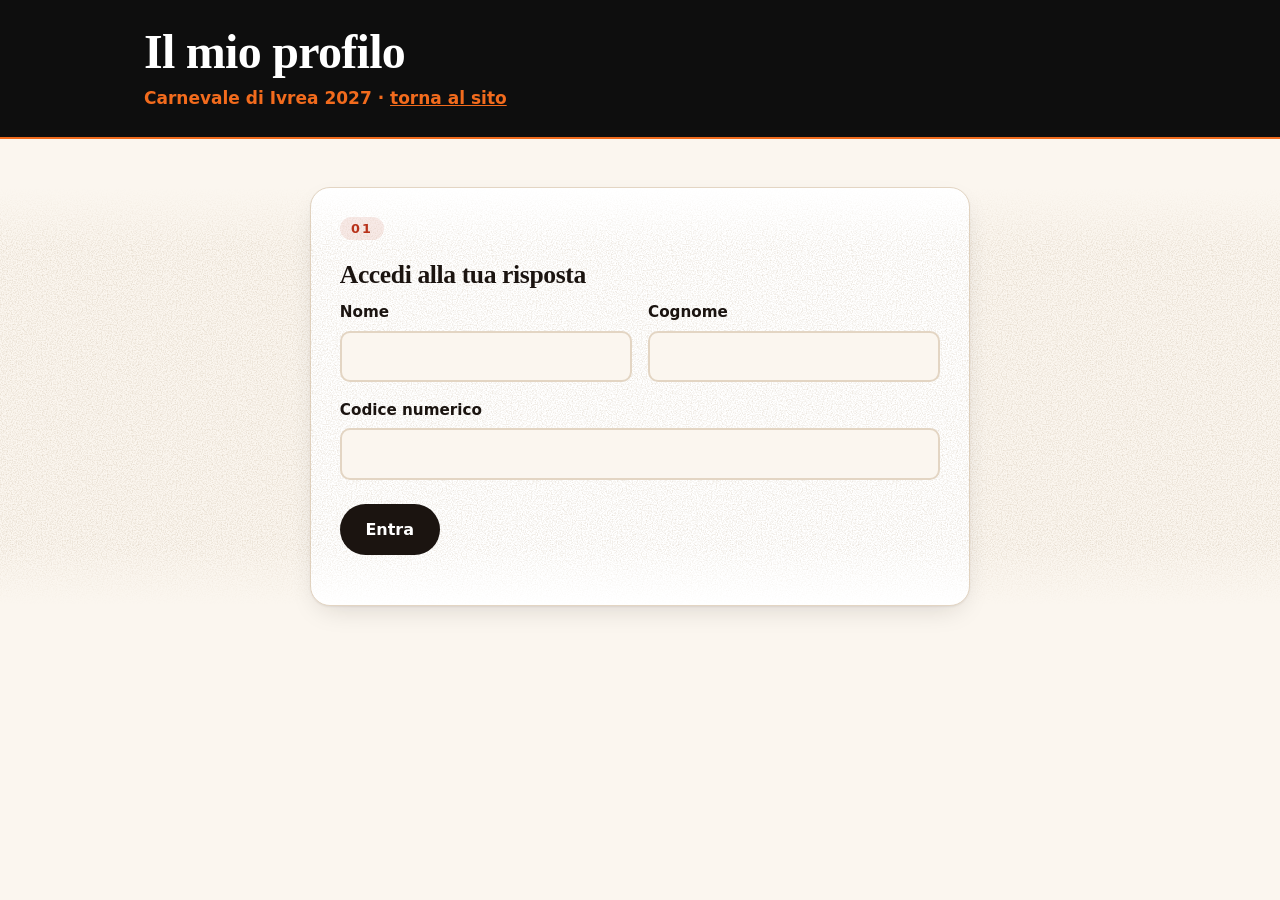
<file: profilo.html>
<!DOCTYPE html>
<html lang="it">
<head>
<meta charset="utf-8">
<meta name="viewport" content="width=device-width, initial-scale=1, viewport-fit=cover">
<meta name="robots" content="noindex,nofollow">
<title>Il mio profilo · Carnevale di Ivrea 2027</title>
<link rel="preconnect" href="https://fonts.googleapis.com">
<link rel="preconnect" href="https://fonts.gstatic.com" crossorigin>
<link href="https://fonts.googleapis.com/css2?family=Alfa+Slab+One&family=Source+Sans+3:wght@400;600;700&display=swap" rel="stylesheet">
<link rel="stylesheet" href="css/style.css">
<style>
.ghead{background:#0E0E0E;color:#fff;padding:calc(env(safe-area-inset-top,0px) + 1.6rem) 0 1.6rem;border-bottom:2px solid var(--orange)}
.ghead h1{font-size:clamp(1.8rem,7vw,3rem)}
.ghead p{margin:.4rem 0 0;color:var(--orange);font-weight:600}
.ghead a{color:var(--orange)}
#login{margin:3rem auto}
#login input{width:100%;font:inherit;padding:.6rem .8rem;border-radius:10px;border:2px solid var(--line);background:var(--bg);color:var(--ink)}
.ghost{background:transparent;color:var(--ink)}
.ghost:hover{color:#111}
main{padding-bottom:2rem}
#ed{margin:2rem 0}
</style>
</head>
<body>
<header class="ghead"><div class="wrap"><h1>Il mio profilo</h1><p>Carnevale di Ivrea 2027 · <a href="index.html">torna al sito</a></p></div></header>

<main class="wrap">
  <section id="login" class="rsvp">
    <h2 style="font-size:1.6rem">Accedi alla tua risposta</h2>
    <div class="row">
      <div><label class="f" for="n">Nome</label><input type="text" id="n" autocomplete="given-name"></div>
      <div><label class="f" for="c">Cognome</label><input type="text" id="c" autocomplete="family-name"></div>
    </div>
    <label class="f" for="k" style="margin-top:1rem">Codice numerico</label>
    <input type="text" id="k" inputmode="numeric" pattern="[0-9]*" maxlength="6" autocomplete="off">
    <p style="margin:1.2rem 0 0"><button class="btn" id="go" type="button">Entra</button></p>
    <p class="msg" id="lmsg" role="status" aria-live="polite"></p>
  </section>

  <form class="rsvp" id="ed" hidden novalidate>
    <h2 style="font-size:1.6rem" id="who"></h2>
    <fieldset><legend>Partecipi?</legend><div class="opts">
      <label><input type="radio" name="partecipa" value="si"> Sì, ci sono</label>
      <label><input type="radio" name="partecipa" value="no"> No, stavolta no</label>
    </div></fieldset>
    <div id="dettagli" hidden>
      <fieldset><legend>Quanto ti fermi?</legend><div class="opts">
        <label><input type="radio" name="durata" value="un_giorno"> Un giorno solo</label>
        <label><input type="radio" name="durata" value="due_tre"> Da 2 a 3 giorni</label>
        <label><input type="radio" name="durata" value="tutti"> Tutti i giorni</label>
      </div></fieldset>
      <fieldset id="gg" hidden><legend id="ggl">Quali giorni?</legend><div class="opts" id="gl"></div></fieldset>
      <fieldset id="dm" hidden><legend>Dormi da noi?</legend><div class="opts">
        <label><input type="radio" name="dorme" value="si"> Sì, mi serve un posto letto</label>
        <label><input type="radio" name="dorme" value="no"> No, ho già da dormire</label>
      </div><p class="note" id="letti" style="margin:.5rem 0 0"></p></fieldset>
      <fieldset><legend>Tiri le arance?</legend><div class="opts">
        <label><input type="radio" name="tira" value="si"> Sì, tiro</label>
        <label><input type="radio" name="tira" value="no"> No, mi godo la festa</label>
      </div></fieldset>
    </div>
    <p style="margin:1.4rem 0 0"><button class="btn" type="submit" id="salva">Salva le modifiche</button><button class="btn ghost" type="button" id="out">Esci</button></p>
    <p class="msg" id="msg" role="status" aria-live="polite"></p>
  </form>
</main>

<script src="js/config.js"></script>
<script src="js/data.js"></script>
<script src="js/api.js"></script>
<script>
(function () {
  var D = window.DATA, API = window.API, L = D.partecipa.letti;
  var $ = function (i) { return document.getElementById(i); };
  var ed = $("ed"), cred = null, altri = 0;
  var ERR = {
    CREDENZIALI: "Nome, cognome o codice non corretti. Dopo 5 errori l'accesso si blocca per 15 minuti.",
    POSTI_ESAURITI: "Nel frattempo i posti letto sono finiti.",
    PIN_NON_VALIDO: "Codice non valido."
  };

  $("gl").innerHTML = D.partecipa.giorni.map(function (g) {
    return '<label><input type="checkbox" name="giorni" value="' + g[0] + '"> ' + g[1] + '</label>';
  }).join("");

  function say(id, t, ok) { var m = $(id); m.textContent = t; m.className = "msg " + (ok ? "ok" : "err"); }
  function all(n) { return Array.prototype.slice.call(ed.querySelectorAll('input[name="' + n + '"]')); }
  function val(n) { var r = ed.querySelector('input[name="' + n + '"]:checked'); return r ? r.value : null; }
  function giorni() { return all("giorni").filter(function (c) { return c.checked; }).map(function (c) { return c.value; }); }
  function setR(n, v) { all(n).forEach(function (i) { i.checked = (i.value === v); }); }

  function sync() {
    var vai = val("partecipa") === "si", d = val("durata");
    var multi = vai && (d === "due_tre" || d === "tutti");
    $("dettagli").hidden = !vai;
    $("gg").hidden = !(vai && (d === "un_giorno" || d === "due_tre"));
    $("ggl").textContent = d === "due_tre" ? "Quali 2 o 3 giorni?" : "Quale giorno?";
    var max = d === "un_giorno" ? 1 : 3, sel = giorni();
    while (sel.length > max) { ed.querySelector('input[name="giorni"][value="' + sel.pop() + '"]').checked = false; }
    $("dm").hidden = !multi;
    var liberi = L - altri, si = ed.querySelector('input[name="dorme"][value="si"]');
    si.disabled = liberi <= 0;
    if (liberi <= 0 && si.checked) si.checked = false;
    $("letti").textContent = liberi <= 0 ? "Posti letto esauriti." : "Posti letto rimasti: " + liberi + " su " + L + ".";
  }
  ed.addEventListener("change", sync);

  function login() {
    var c = { p_nome: $("n").value.trim(), p_cognome: $("c").value.trim(), p_pin: $("k").value.trim() };
    if (!c.p_nome || !c.p_cognome || !c.p_pin) return say("lmsg", "Compila nome, cognome e codice.", false);
    say("lmsg", "Accesso in corso…", true);
    Promise.all([API.rpc("profilo_leggi", c), API.posti()]).then(function (r) {
      var p = r[0]; cred = c; altri = r[1] - (p.dorme ? 1 : 0);
      setR("partecipa", p.partecipa ? "si" : "no");
      setR("durata", p.durata);
      var gs = p.giorni || [];
      all("giorni").forEach(function (i) { i.checked = gs.indexOf(i.value) > -1; });
      setR("tira", p.tira == null ? null : (p.tira ? "si" : "no"));
      setR("dorme", p.dorme ? "si" : "no");
      $("who").textContent = p.nome + " " + p.cognome;
      $("login").hidden = true; ed.hidden = false; $("msg").textContent = "";
      sync();
    }).catch(function (e) { say("lmsg", ERR[e.message] || "Errore: " + e.message, false); });
  }
  $("go").onclick = login;
  $("k").onkeydown = function (e) { if (e.key === "Enter") login(); };

  $("out").onclick = function () {
    cred = null; ed.hidden = true; $("login").hidden = false; $("k").value = ""; $("lmsg").textContent = "";
  };

  ed.addEventListener("submit", function (e) {
    e.preventDefault();
    var vai = val("partecipa");
    if (!vai) return say("msg", "Scegli se partecipi o no.", false);
    var a = {
      p_nome: cred.p_nome, p_cognome: cred.p_cognome, p_pin: cred.p_pin,
      p_partecipa: vai === "si", p_durata: null, p_giorni: null, p_tira: null, p_dorme: false
    };
    if (a.p_partecipa) {
      var d = val("durata"), g = giorni();
      if (!d) return say("msg", "Scegli quanto ti fermi.", false);
      if (d === "un_giorno" && g.length !== 1) return say("msg", "Scegli il giorno in cui vieni.", false);
      if (d === "due_tre" && (g.length < 2 || g.length > 3)) return say("msg", "Scegli 2 o 3 giorni.", false);
      var multi = d === "due_tre" || d === "tutti";
      if (multi && !val("dorme")) return say("msg", "Dicci se dormi da noi.", false);
      if (!val("tira")) return say("msg", "Dicci se tiri le arance.", false);
      a.p_durata = d;
      a.p_giorni = d === "tutti" ? D.partecipa.giorni.map(function (x) { return x[0]; }) : g;
      a.p_tira = val("tira") === "si";
      a.p_dorme = multi && val("dorme") === "si";
    }
    var b = $("salva"); b.disabled = true; say("msg", "Salvataggio…", true);
    API.rpc("profilo_aggiorna", a).then(function () {
      say("msg", "Modifiche salvate.", true);
      return API.posti().then(function (n) { altri = n - (a.p_dorme ? 1 : 0); sync(); });
    }).catch(function (err) {
      say("msg", ERR[err.message] || "Salvataggio non riuscito: " + err.message, false);
      if (err.message === "POSTI_ESAURITI") API.posti().then(function (n) { altri = n; sync(); });
    }).then(function () { b.disabled = false; });
  });
})();
</script>
</body>
</html>
</file>
<file: css/style.css>
/* Carnevale di Ivrea 2027 — restyle v5: soft-editorial (Fraunces + Inter) */
:root{--bg:#FBF6EF;--ink:#1B1410;--muted:#6B5D52;--red:#B8321A;--red-dk:#5E1A10;--orange:#F26B1D;--rust:#C2510F;--card:#fff;--line:#E3D5C3;--soft:#FFF1E2;--sand:#F6E4CC;--cream:#FBF6EF;--coal:#1A1512;--paper:#F5ECE0;
--display:"Fraunces",Georgia,serif;--body:"DM Sans",system-ui,-apple-system,"Segoe UI",sans-serif;
--navh:4rem;--r:20px;--sh:0 1px 2px rgba(27,20,16,.06),0 10px 28px -10px rgba(27,20,16,.18);--sh-sm:0 1px 3px rgba(27,20,16,.18);--sh-hover:0 2px 4px rgba(27,20,16,.08),0 20px 40px -14px rgba(194,81,15,.4);--ease:cubic-bezier(.2,.7,.2,1);color-scheme:light}
html{scroll-padding-top:calc(var(--navh) + env(safe-area-inset-top,0px) + .75rem);scroll-behavior:smooth}
*{box-sizing:border-box}
body{margin:0;background:var(--page,var(--bg));color:var(--fg,var(--ink));font:400 1.0625rem/1.65 var(--body);padding-bottom:env(safe-area-inset-bottom,0px);overflow-x:clip;position:relative;counter-reset:ch;-webkit-font-smoothing:antialiased}
a{color:inherit}
:focus-visible{outline:3px solid var(--orange);outline-offset:3px;border-radius:6px}
.wrap{max-width:1040px;margin:0 auto;padding:0 1.5rem}
h1,h2,h3{font-family:var(--display);font-weight:700;line-height:1.08;margin:0;letter-spacing:-.015em}
h2{font-size:clamp(2rem,5.5vw,3.3rem);margin-bottom:.7rem}
h3{font-size:1.2rem;margin-bottom:.45rem}
main,footer,#hero,.mq{position:relative;z-index:1}
section{padding:6rem 0 1.5rem}
section h2:before{counter-increment:ch;content:"0" counter(ch);display:block;width:fit-content;font:600 .8rem var(--body);letter-spacing:.16em;color:var(--red);background:rgba(184,50,26,.1);padding:.25rem .7rem;border-radius:999px;margin-bottom:1.3rem}
.lead{color:var(--muted);max-width:60ch;margin:0 0 2.2rem;font-size:1.1rem}
.note{color:var(--muted);font-size:.95rem}
.scroll{overflow-x:auto}
#top{--sb:#FBEFE0;--sf:#1B1410}#info{--sb:#FBF7EE;--sf:#1B1410}#programma{--sb:#F3EBDF;--sf:#1B1410}#partecipa{--sb:#FBE7D5;--sf:#1B1410}#spese{--sb:#F2E5CC;--sf:#1B1410}#luoghi{--sb:#EDEADB;--sf:#1B1410}#squadre{--sb:#F5E5DA;--sf:#1B1410}#personaggi{--sb:#F0E1CF;--sf:#1B1410}#carri{--sb:#FBE6CC;--sf:#1B1410}#storia{--sb:#F2E2CB;--sf:#1B1410}

/* navbar */
.nav{position:fixed;top:0;left:0;right:0;z-index:50;background:rgba(251,246,239,.82);backdrop-filter:saturate(1.4) blur(14px);-webkit-backdrop-filter:saturate(1.4) blur(14px);color:var(--ink);border-bottom:1px solid var(--line);padding:env(safe-area-inset-top,0px) 1.5rem 0}
.nav .bar{max-width:1040px;margin:0 auto;height:var(--navh);display:flex;align-items:center;justify-content:space-between;gap:1rem}
.nav .brand{font:700 1.2rem var(--display);color:var(--rust);text-decoration:none;white-space:nowrap}
.nav ul{display:flex;gap:.3rem;list-style:none;margin:0;padding:0;font-weight:600;font-size:.9rem}
.nav ul a{text-decoration:none;padding:.5rem .8rem;border-radius:999px;transition:background .2s,color .2s}
.nav ul a:hover{background:var(--orange);color:#fff}
.pbar{position:absolute;left:0;bottom:-1px;height:3px;width:0;background:linear-gradient(90deg,var(--orange),var(--red))}
.burger{display:none;background:var(--ink);border:0;color:#fff;border-radius:14px;width:2.9rem;height:2.9rem;font-size:1.3rem;cursor:pointer}
@keyframes dn{from{opacity:0;transform:translateY(-10px)}to{opacity:1;transform:none}}
@media (max-width:1020px){
 .burger{display:block}
 .nav ul{display:none;position:absolute;top:100%;left:0;right:0;flex-direction:column;gap:0;background:var(--bg);border-bottom:1px solid var(--line);box-shadow:0 20px 30px -20px rgba(27,20,16,.3);max-height:calc(100vh - var(--navh) - env(safe-area-inset-top,0px));overflow-y:auto;font-size:1.1rem}
 .nav.open ul{display:flex;animation:dn .25s both}
 .nav ul a{display:block;padding:1.05rem 1.5rem;border-radius:0;border-top:1px solid var(--line)}
}

/* hero */
.hero{padding:calc(var(--navh) + env(safe-area-inset-top,0px) + 4rem) 0 4.5rem;position:relative;overflow:hidden}
.hero::after{content:"";position:absolute;right:-160px;bottom:-180px;width:480px;height:480px;border-radius:50%;background:radial-gradient(circle at 35% 30%,#FFB36B,var(--orange) 55%,#C2510F);opacity:.92;animation:fl 8s ease-in-out infinite;translate:0 var(--py,0px)}
.hero .wrap{position:relative;z-index:1}
.hero h1{font-size:clamp(3.4rem,14vw,9rem);font-weight:800;letter-spacing:-.035em;color:var(--red);margin:0}
.hero h1::first-line{color:var(--ink)}
.hero p{font-size:1.3rem;max-width:36ch;color:#463A31;margin:1.5rem 0 1.8rem}
.facts{display:flex;flex-wrap:wrap;gap:.6rem}
.facts span,.badge{display:inline-block;background:#fff;color:var(--ink);padding:.4rem 1rem;border-radius:999px;font-weight:600;font-size:.95rem;border:1px solid var(--line);box-shadow:var(--sh)}
.cta-row{display:flex;gap:.8rem;flex-wrap:wrap;align-items:center;margin:1.8rem 0 0}
@keyframes fl{50%{transform:translate(-24px,-18px) scale(1.05)}}
@keyframes up{from{opacity:0;transform:translateY(22px)}to{opacity:1;transform:none}}
.hero .wrap>*{animation:up .7s var(--ease) both}.hero .wrap>*:nth-child(2){animation-delay:.12s}.hero .wrap>*:nth-child(3){animation-delay:.24s}.hero .wrap>*:nth-child(4){animation-delay:.36s}
.mq{background:var(--ink);color:#FFD9A8;overflow:hidden;white-space:nowrap;font:600 1.1rem var(--display);letter-spacing:.06em;padding:.9rem 0}
.mq div{display:inline-flex;animation:mq 55s linear infinite;will-change:transform}
@keyframes mq{to{transform:translateX(-50%)}}

/* sfondo */
.fx{position:fixed;inset:0;z-index:0;pointer-events:none;overflow:hidden}
.orb{position:absolute;border-radius:50%;background:radial-gradient(circle at 35% 30%,#FFB36B,var(--orange) 60%,#C2510F);opacity:.1;will-change:translate}
.orb-1{width:300px;height:300px;left:72%;top:8%;translate:calc(var(--mx,0)*-34px) calc(var(--sy,0)*-.12px + var(--my,0)*-20px)}
.orb-2{width:170px;height:170px;left:-60px;top:55%;translate:calc(var(--mx,0)*26px) calc(var(--sy,0)*-.22px)}
.orb-3{width:90px;height:90px;left:62%;top:78%;translate:calc(var(--mx,0)*-46px) calc(var(--sy,0)*-.34px + var(--my,0)*30px)}
.cap{position:absolute;width:210px;left:4%;top:26%;opacity:.07;translate:calc(var(--mx,0)*20px) calc(var(--sy,0)*-.18px);rotate:calc(var(--sy,0)*.012deg)}
@media (max-width:700px){.orb-1{width:190px;height:190px}.cap{width:130px;left:62%;top:40%}}

/* card */
.rules,.places,.feat,.two,.gear{display:grid;gap:1.25rem}
.rules{grid-template-columns:repeat(auto-fit,minmax(250px,1fr))}
.gear{grid-template-columns:repeat(auto-fit,minmax(210px,1fr));margin-top:1rem}
.places{grid-template-columns:repeat(auto-fit,minmax(270px,1fr))}
.two{gap:2rem;grid-template-columns:repeat(auto-fit,minmax(290px,1fr))}
.box,.rsvp{position:relative;background:var(--card);color:var(--ink);border:1px solid var(--line);border-radius:var(--r);padding:1.4rem;box-shadow:var(--sh);transition:transform .3s var(--ease),box-shadow .3s var(--ease),border-color .3s}
@media (hover:hover){.box:hover{transform:translateY(-5px);box-shadow:var(--sh-hover);border-color:var(--orange)}}
.box b{display:block;margin-bottom:.3rem;font-weight:700}
.box.red{background:var(--red);color:#fff;border-color:var(--red)}
.box.warn{background:var(--sand);border-color:#EBCFA9}
.gear .box{background:var(--soft)}.gear .box:nth-child(even){background:var(--sand)}
.places .box:nth-child(3n){background:var(--soft)}
.places .box h3{font-size:1.1rem}
.tag{display:inline-block;background:var(--soft);border:1px solid var(--line);border-radius:999px;padding:.12rem .75rem;font-size:.85rem;font-weight:500;margin:.3rem .35rem .15rem 0;color:var(--ink)}
.places .box[onclick]::after{content:"📍";position:absolute;top:1rem;right:1.1rem;opacity:.5}

@media (max-width:700px){
 section{padding-top:4rem}
 .places{display:flex;gap:.9rem;overflow-x:auto;scroll-snap-type:x mandatory;overscroll-behavior-x:contain;padding:6px 1.5rem 1.6rem;margin:0 -1.5rem;scroll-padding:0 1.5rem;scrollbar-width:none}
 .places::-webkit-scrollbar{display:none}
 .places>.box{flex:0 0 78vw;max-width:310px;scroll-snap-align:start}
 .hero .btn{width:100%;justify-content:center}
}

/* programma */
.tabs{position:sticky;top:calc(var(--navh) + env(safe-area-inset-top,0px));z-index:4;display:flex;gap:.5rem;overflow-x:auto;padding:.7rem 0;margin:.4rem 0 .8rem;background:var(--page,var(--bg));background:color-mix(in srgb,var(--page,var(--bg)) 86%,transparent);-webkit-backdrop-filter:blur(10px);backdrop-filter:blur(10px);scrollbar-width:none}
.tabs::-webkit-scrollbar{display:none}
.tabs button,.pill{flex:0 0 auto;min-height:2.9rem;padding:0 1.2rem;border-radius:999px;border:1px solid var(--line);background:#fff;color:var(--ink);font:600 .95rem var(--body);cursor:pointer;touch-action:manipulation;transition:background .2s,transform .2s}
.tabs button:hover,.pill:hover{background:var(--sand)}
.tabs button[aria-selected="true"]{background:var(--orange);border-color:var(--orange);color:#fff}
.day{display:none;margin:0;padding:1rem 1.5rem;list-style:none;background:#fff;color:var(--ink);border-radius:var(--r);box-shadow:var(--sh)}
.day.on{display:block;animation:up .4s var(--ease) both}
.day li{display:flex;gap:1.2rem;align-items:baseline;padding:.85rem 0;border-bottom:1px solid var(--line)}
.day li:last-child{border-bottom:0}
.day .t{font-weight:700;min-width:4.4rem;color:var(--red);font-variant-numeric:tabular-nums}
.day li.ttl{display:block;font:700 1.35rem var(--display);color:var(--rust)}
@media (max-width:700px){.day li{flex-direction:column;gap:.1rem}}

/* spese: biglietti */
.costs,.costs tbody{display:block;width:100%}
.costs tbody{display:grid;gap:.9rem;filter:drop-shadow(0 8px 12px rgba(27,20,16,.13))}
.costs tr{display:flex;align-items:center;gap:1rem;padding:1.15rem 1.4rem 1.15rem 1.7rem;border-radius:16px;transition:transform .3s var(--ease);background:linear-gradient(var(--orange),var(--orange)) left/6px 100% no-repeat,#fff;-webkit-mask:radial-gradient(circle 11px at 0 50%,#0000 97%,#000) left/52% 100% no-repeat,radial-gradient(circle 11px at 100% 50%,#0000 97%,#000) right/52% 100% no-repeat;mask:radial-gradient(circle 11px at 0 50%,#0000 97%,#000) left/52% 100% no-repeat,radial-gradient(circle 11px at 100% 50%,#0000 97%,#000) right/52% 100% no-repeat}
.costs td{padding:0;background:none;border:0;color:var(--ink)}
.costs td:first-child{display:flex;align-items:center;gap:.9rem;flex:1;font-weight:600;line-height:1.3}
.costs td:first-child::before{content:"🍊";flex:0 0 2.7rem;height:2.7rem;display:grid;place-items:center;font-size:1.25rem;background:var(--soft);border-radius:50%}
.costs tr:nth-child(1) td:first-child::before{content:"🏠"}.costs tr:nth-child(2) td:first-child::before{content:"🚗"}.costs tr:nth-child(3) td:first-child::before{content:"🎟️"}.costs tr:nth-child(4) td:first-child::before{content:"";background:var(--soft) url('data:image/svg+xml,<svg xmlns="http://www.w3.org/2000/svg" viewBox="0 0 120 120"><path d="M14 96c-4-40 8-82 52-84 20-1 32 10 36 26 4 14 14 20 16 30 1 6-4 10-12 10-10 0-14-6-20-6-14 0-10 24-30 24-22 0-40 4-42 0z" fill="%23D62A1A"/><path d="M12 96h96v14H12z" fill="%237A1F12"/></svg>') center/62% no-repeat}
.costs td:last-child{font:700 1.05rem var(--display);color:var(--rust);white-space:nowrap;text-align:right}
@media (hover:hover){.costs tr:hover{transform:translateX(5px)}}
@media (max-width:700px){.costs tr{flex-direction:column;align-items:flex-start;gap:.4rem}.costs td:last-child{padding-left:3.6rem;font-size:1.1rem;text-align:left}}

/* squadre */
.sqbar{display:flex;gap:.6rem;align-items:center;margin:0 0 .9rem}
.sqbar .pill{min-width:3rem}.sqbar .pill:hover{background:var(--orange);color:#fff;border-color:var(--orange)}
.sqbar .badge{margin-left:auto}
.slider{display:flex;gap:1.1rem;overflow-x:auto;scroll-snap-type:x mandatory;overscroll-behavior-x:contain;padding:6px 6px 1.6rem;margin:0 -6px;scrollbar-width:none}
.slider::-webkit-scrollbar{display:none}
.slider .box{flex:0 0 min(78vw,290px);scroll-snap-align:start;border-color:transparent}
.slider .box.hl{border-color:var(--orange);box-shadow:0 0 0 2px var(--orange),var(--sh)}
.monogram{position:relative;overflow:hidden;width:3.6rem;height:3.6rem;border-radius:16px;background:var(--orange);color:#fff;display:flex;align-items:center;justify-content:center;font:700 1.5rem var(--display);margin-bottom:.9rem}
.monogram img{position:absolute;inset:0;width:100%;height:100%;object-fit:contain;background:#fff}
.card-link{all:unset;display:block;width:100%;cursor:pointer;color:inherit;font:inherit}
.card-link::after{content:"";position:absolute;inset:0;border-radius:inherit}
.card-link:focus-visible{outline:3px solid var(--orange);outline-offset:6px}
.sqc .link{display:none;position:relative;z-index:2;margin-top:.6rem;font-weight:700;color:var(--rust);text-decoration:none;align-items:center;min-height:2.8rem}
.sqc.open{border-color:var(--red)}.sqc.open .link{display:inline-flex}

/* personaggi */
#personaggi .places{counter-reset:pg}
.pbox{padding:0;overflow:hidden;display:grid;grid-template-rows:auto 1fr;background:#fff}
.pbox::before{counter-increment:pg;content:"0" counter(pg);position:absolute;top:.9rem;left:.9rem;z-index:3;font:700 .8rem var(--body);letter-spacing:.12em;color:#fff;background:rgba(27,20,16,.55);-webkit-backdrop-filter:blur(6px);backdrop-filter:blur(6px);padding:.25rem .7rem;border-radius:999px}
.pf{grid-area:1/1;display:block;width:100%;aspect-ratio:4/5;object-fit:cover;transition:transform .7s var(--ease)}
.places .pbox h3{grid-area:1/1;align-self:end;z-index:2;margin:0;padding:3.5rem 1.3rem 1.1rem;font-size:1.5rem;color:#fff;background:linear-gradient(transparent,rgba(27,20,16,.9))}
.pbox p{grid-area:2/1;padding:1.1rem 1.3rem 1.4rem}
.places .pbox:not(:has(.pf)) h3{color:var(--ink);background:none;padding-top:3rem}
@media (hover:hover){.pbox:hover .pf{transform:scale(1.06)}}

/* bottoni e form */
.btn{display:inline-flex;align-items:center;justify-content:center;min-height:3.2rem;background:var(--ink);color:#fff;border:0;text-decoration:none;font:600 1rem var(--body);padding:0 1.6rem;border-radius:999px;margin:.3rem .4rem .3rem 0;cursor:pointer;transition:transform .2s var(--ease),background .2s,box-shadow .2s}
.btn:hover{background:var(--orange);color:#fff;transform:translateY(-2px)}
.btn.pri{background:var(--orange);color:#fff;box-shadow:0 10px 24px -8px rgba(242,107,29,.6)}
.btn.pri:hover{background:var(--red)}
.btn.ghost{background:transparent;color:var(--ink);box-shadow:inset 0 0 0 1.5px var(--ink)}
.btn.ghost:hover{background:var(--ink);color:#fff}
.btn:disabled{opacity:.5;cursor:not-allowed;transform:none}
.rsvp{max-width:660px;padding:1.8rem}
.rsvp .row{display:grid;gap:1rem;grid-template-columns:repeat(auto-fit,minmax(200px,1fr))}
.rsvp label.f{display:block;font-weight:600;margin-bottom:.35rem;font-size:.95rem}
.rsvp input[type=text]{width:100%;min-height:3.2rem;font:inherit;padding:0 1rem;border-radius:14px;border:1.5px solid var(--line);background:var(--bg);color:var(--ink);transition:border-color .2s,box-shadow .2s}
.rsvp input[type=text]:focus{border-color:var(--orange);box-shadow:0 0 0 4px rgba(242,107,29,.18);outline:0;background:#fff}
.rsvp fieldset{border:0;padding:0;margin:1.5rem 0 0}
.rsvp legend{font-weight:700;padding:0;margin-bottom:.6rem}
.opts{display:flex;flex-wrap:wrap;gap:.55rem}
.opts label{display:inline-flex;align-items:center;gap:.5rem;min-height:2.9rem;border:1.5px solid var(--line);border-radius:999px;padding:0 1.1rem;cursor:pointer;font-weight:500;background:#fff;transition:background .2s,border-color .2s}
.opts label:hover{border-color:var(--orange)}
.opts label:has(input:checked){background:var(--orange);border-color:var(--orange);color:#fff}
.opts input{accent-color:var(--red-dk)}
.rsvp [hidden]{display:none}
.msg{margin-top:1rem;font-weight:600}.msg.ok{color:#2E7D32}.msg.err{color:#C62828}

/* carri e storia */
blockquote{position:relative;margin:0 0 2.4rem;padding:2.6rem 1.6rem 1.8rem;background:linear-gradient(135deg,var(--red),#8F2615);color:#fff;border-radius:var(--r);box-shadow:0 24px 40px -22px rgba(143,38,21,.7);font:600 clamp(1.25rem,3.4vw,1.8rem)/1.3 var(--display)}
blockquote::before{content:"\201C";position:absolute;top:-.1em;left:.35em;font:800 6rem/1 var(--display);color:rgba(255,255,255,.25)}
.story>p,.story>h3,.story>ul{margin:0}
.story>p{background:var(--card);border:1px solid var(--line);border-radius:var(--r);box-shadow:var(--sh);padding:1.4rem 1.5rem;margin-bottom:1.1rem}
.story>blockquote+p{background:none;border:0;box-shadow:none;border-radius:0;padding:0;margin:0 0 .8rem;max-width:44ch;font:500 clamp(1.2rem,2.8vw,1.55rem)/1.5 var(--display);color:#463A31}
.story h3{margin:2.2rem 0 1rem;padding-top:.9rem;border-top:2px solid var(--orange);font-size:1.5rem;line-height:1.15;color:var(--rust)}
.story ul{list-style:none;display:grid;gap:.7rem;margin-bottom:1.1rem}
.story li{position:relative;background:var(--soft);border:1px solid var(--line);border-radius:16px;padding:1rem 1.15rem 1rem 4.5rem;font-size:.98rem;transition:transform .3s var(--ease),box-shadow .3s var(--ease),border-color .3s}
.story li::before{content:"\270A";position:absolute;left:1.15rem;top:1rem;display:grid;place-items:center;width:2.8rem;height:2.8rem;border-radius:50%;background:#fff;font-size:1.3rem}
.story li:nth-child(2)::before{content:"\1F6E1\FE0F"}.story li:nth-child(3)::before{content:"\1F34A"}
.story li b{display:block;color:var(--red);margin-bottom:.15rem}
#carri h3{color:var(--rust)}
footer{margin-top:5rem;padding:2.5rem 1.5rem;background:var(--ink);color:#EFE5D8;text-align:center;font-size:.95rem}

/* comparsa allo scroll */
.js main>section{opacity:0}.js main>section.in{opacity:1;animation:up .7s var(--ease) backwards}
.js main>section .box,.js main>section .rsvp,.js main>section .day{opacity:0}
.js main>section.in .box,.js main>section.in .rsvp,.js main>section.in .day{opacity:1;animation:up .6s var(--ease) backwards}
main>section.in .box:nth-child(2){animation-delay:.07s}main>section.in .box:nth-child(3){animation-delay:.14s}main>section.in .box:nth-child(4){animation-delay:.21s}main>section.in .box:nth-child(n+5){animation-delay:.28s}

@keyframes pulse{0%{box-shadow:0 10px 24px -8px rgba(242,107,29,.6),0 0 0 0 rgba(242,107,29,.5)}70%,100%{box-shadow:0 10px 24px -8px rgba(242,107,29,.6),0 0 0 18px rgba(242,107,29,0)}}
@keyframes breathe{50%{scale:1.12}}
@keyframes dot{50%{transform:scale(1.7);opacity:.35}}
.hero .btn.pri{animation:pulse 2.4s ease-out infinite}
.orb-1{animation:breathe 5s ease-in-out infinite}.orb-2{animation:breathe 6.5s ease-in-out infinite .8s}.orb-3{animation:breathe 4s ease-in-out infinite .3s}
#posti::before{content:"";display:inline-block;width:.6rem;height:.6rem;border-radius:50%;background:var(--red);margin-right:.5rem;animation:dot 1.4s ease-in-out infinite}

/* mobile-first, animazioni originali */
html{-webkit-tap-highlight-color:transparent}
@keyframes pop{50%{transform:scale(1.08)}}
.tabs button[aria-selected="true"]{animation:pop .3s var(--ease)}
main>section.seen,main>section.seen .box,main>section.seen .rsvp,main>section.seen .day{animation:none!important;opacity:1}
@media (max-width:700px){
 .wrap{padding:0 1.25rem}
 .hero{padding-top:calc(var(--navh) + env(safe-area-inset-top,0px) + 2.5rem);padding-bottom:3rem}
 .hero p{font-size:1.15rem}
 .hero::after{width:300px;height:300px;right:-120px;bottom:-120px}
 .rsvp{padding:1.3rem}.rsvp .btn{width:100%}
 .opts label{flex:1 1 auto;justify-content:center}
 .story>p{padding:1.2rem}
}

/* squadre: scorrimento continuo (senza snap) */
.slider{scroll-snap-type:none}.slider .box{scroll-snap-align:none}

/* valigia a cascata */
@keyframes casL{from{opacity:0;transform:translate3d(0,-34px,0) scale(.94)}to{opacity:1;transform:none}}
@keyframes casR{from{opacity:0;transform:translate3d(48px,-26px,0) scale(.95)}to{opacity:1;transform:none}}
.js main>section .gear:not(.in) .box{opacity:0;animation:none}
.js main>section.in .gear.in .box{opacity:1;animation:casL .8s var(--ease) backwards}
.js main>section.in .gear.in .box:nth-child(2){animation-delay:.22s}
.js main>section.in .gear.in .box:nth-child(3){animation-delay:.44s}
.gear .box{text-align:center}.gear .box img{margin-left:auto;margin-right:auto}
@media (max-width:700px){.gear{grid-template-columns:1fr;justify-items:center;gap:.9rem}.gear .box{width:100%;max-width:340px}}

/* luoghi: lista interattiva */
.mapz{position:relative;display:block;width:100%;padding:0;border:0;background:none;border-radius:var(--r);overflow:hidden;cursor:zoom-in;box-shadow:var(--sh);margin:0 0 1.4rem}
.mapz img{display:block;width:100%;height:auto}
.mapz span{position:absolute;right:.8rem;bottom:.8rem;background:rgba(27,20,16,.82);color:#fff;font:600 .85rem var(--body);padding:.5rem .9rem;border-radius:999px}
.lst{display:grid;gap:.75rem;grid-template-columns:1fr}
@media (min-width:760px){.lst{grid-template-columns:1fr 1fr}}
.pl{background:#fff;border:1px solid var(--line);border-radius:18px;box-shadow:var(--sh);overflow:hidden;transition:border-color .3s,box-shadow .3s}
.pl.open{border-color:var(--orange);box-shadow:var(--sh-hover)}
.pl-h{all:unset;box-sizing:border-box;display:flex;align-items:center;gap:.9rem;width:100%;padding:1rem 1.1rem;min-height:4.4rem;cursor:pointer;-webkit-tap-highlight-color:transparent}
.pl-h:focus-visible{outline:3px solid var(--orange);outline-offset:-3px}
.num{flex:0 0 2.6rem;height:2.6rem;border-radius:50%;background:var(--orange);color:#fff;display:grid;place-items:center;font:700 1.05rem var(--display)}
.pl-t{flex:1;min-width:0}
.pl-t b{display:block;font:700 1.1rem var(--display)}
.pl-t small{display:block;color:var(--muted);font-size:.9rem}
.pl-t .tags{display:block;margin-top:.15rem}
.chev{flex:0 0 auto;font-size:1.7rem;line-height:1;color:var(--rust);transition:transform .3s var(--ease)}
.pl.open .chev{transform:rotate(90deg)}
.pl-b{display:grid;grid-template-rows:0fr;transition:grid-template-rows .35s var(--ease)}
.pl.open .pl-b{grid-template-rows:1fr}
.pl-b>div{overflow:hidden;visibility:hidden;transition:visibility .35s}
.pl.open .pl-b>div{visibility:visible}
.go{display:flex;gap:.6rem;flex-wrap:wrap;padding:.2rem 1.1rem 1.1rem}
.go a{flex:1 1 140px;display:inline-flex;align-items:center;justify-content:center;gap:.5rem;min-height:3.1rem;border-radius:999px;background:var(--soft);border:1px solid var(--line);font-weight:600;font-size:.95rem;text-decoration:none;transition:background .2s,color .2s}
.go a:hover,.go a:active{background:var(--orange);color:#fff;border-color:var(--orange)}
.go img{width:20px;height:20px}
.js main>section.in .pl{animation:up .55s var(--ease) backwards;animation-delay:calc(var(--i,0)*.06s)}
.lb{position:fixed;inset:0;z-index:100;background:rgba(20,14,10,.94);display:flex;animation:fade .25s both}
@keyframes fade{from{opacity:0}}
.lb-s{flex:1;overflow:auto;-webkit-overflow-scrolling:touch;touch-action:pan-x pan-y pinch-zoom;padding:4.5rem 0 2rem}
.lb-s img{display:block;width:230%;max-width:none;height:auto}
@media (min-width:760px){.lb-s img{width:100%;max-width:1200px;margin:0 auto}}
.lb-x{position:fixed;top:calc(env(safe-area-inset-top,0px) + .8rem);right:.9rem;z-index:2;width:3rem;height:3rem;border-radius:50%;border:0;background:#fff;color:var(--ink);font-size:1.2rem;cursor:pointer}

/* carri da getto */
#carri .two{gap:1.2rem}
#carri .two>div{background:#fff;border-radius:var(--r);padding:1.6rem;box-shadow:var(--sh)}
#carri .two>div:first-child{background:linear-gradient(160deg,#fff,var(--soft))}
#carri h3{font-size:1.3rem;margin:1.5rem 0 .8rem}
#carri .two>div>:first-child{margin-top:0}
.cat{display:grid;grid-template-columns:1fr 1fr;gap:.8rem}
.cat>div{background:var(--ink);color:#F5ECE0;border-radius:18px;padding:1.1rem;font-size:.9rem;line-height:1.4}
.cat span{display:block;font:800 2.6rem/1 var(--display);color:var(--orange)}
.cat b{display:block;margin:.35rem 0 .4rem;color:#fff;font:700 1.05rem var(--display)}
.parts{list-style:none;margin:0;padding:0;display:grid;gap:.8rem}
.parts li{display:grid;grid-template-columns:2.8rem 1fr;gap:.9rem;align-items:start;padding:1rem;background:var(--soft);border-radius:16px;font-size:.97rem}
.parts li::before{content:attr(data-i);display:grid;place-items:center;width:2.8rem;height:2.8rem;border-radius:50%;background:#fff;font-size:1.3rem}
.parts b{color:var(--rust)}

/* squadre a tutta larghezza su mobile */
@media (max-width:700px){.slider{margin:0 -1.25rem;padding:6px 1.25rem 1.6rem}}

/* partecipa: scelta iscrizione / modifica */
.mode{display:grid;grid-template-columns:1fr 1fr;gap:.7rem;max-width:660px;margin:0 0 1rem}
.mode button{display:grid;gap:.1rem;justify-items:start;text-align:left;padding:.95rem 1rem;border-radius:18px;border:1.5px solid var(--line);background:#fff;color:var(--ink);font:inherit;cursor:pointer;box-shadow:var(--sh);touch-action:manipulation;transition:transform .3s var(--ease),background .3s,color .3s,border-color .3s,box-shadow .3s}
.mode i{font-style:normal;font-size:1.5rem;line-height:1.2}
.mode b{font:700 1rem var(--display);display:block}
.mode small{font-size:.8rem;color:var(--muted);line-height:1.25}
.mode button[aria-selected="true"]{background:linear-gradient(145deg,var(--orange),var(--red));color:#fff;border-color:transparent;transform:translateY(-2px);box-shadow:0 14px 28px -12px rgba(184,50,26,.6)}
.mode button[aria-selected="true"] small{color:rgba(255,255,255,.88)}
.fh{margin:0 0 1.1rem;font:700 1.35rem var(--display);color:var(--rust)}
@keyframes swap{from{opacity:0;transform:translateY(14px) scale(.98)}}
.rsvp.swap,.js main>section.in .rsvp.swap{animation:swap .45s var(--ease)}
.rsvp input[readonly]{background:var(--soft);color:var(--muted)}


/* ==========================================================================
   SFONDI PER SEZIONE (v6)
   Ogni sezione ha due livelli decorativi (::before = colore/forme, ::after = grana
   o pattern) a tutta larghezza, dietro al contenuto, con dissolvenza in alto e in
   basso: il passaggio tra una sezione e l'altra lo fa --page (vedi app.js).
   ========================================================================== */
:root{
 --grain:url("data:image/svg+xml,<svg xmlns='http://www.w3.org/2000/svg' width='180' height='180'><filter id='n' x='0' y='0' width='100%' height='100%'><feTurbulence type='fractalNoise' baseFrequency='.8' numOctaves='2' stitchTiles='stitch'/><feColorMatrix values='0 0 0 0 .36 0 0 0 0 .24 0 0 0 0 .12 0 0 0 .5 -.2'/></filter><rect width='180' height='180' filter='url(%23n)'/></svg>");
 --fade:linear-gradient(transparent,#000 14%,#000 86%,transparent)
}
main>section{position:relative;isolation:isolate}
main>section::before,main>section::after{content:"";position:absolute;z-index:-1;top:0;bottom:0;left:calc(50% - 50vw);width:100vw;pointer-events:none;-webkit-mask-image:var(--fade);mask-image:var(--fade)}
main>section::after{background-image:var(--grain);background-size:180px}

/* HERO: alba sul Dora, luce arancio in alto a destra, anelli che nascono dalla sfera */
#hero::before{content:"";position:absolute;inset:0;pointer-events:none;
 background-image:var(--grain),radial-gradient(ellipse 70% 80% at 88% 8%,rgba(255,179,107,.5),transparent 62%),radial-gradient(ellipse 55% 65% at 0% 100%,rgba(194,81,15,.18),transparent 70%),radial-gradient(ellipse 90% 60% at 28% 0%,rgba(255,251,242,.95),transparent 72%),linear-gradient(165deg,#FCF2E4 0%,#F8E4CC 55%,#F2D1AE 100%);
 background-size:180px,auto,auto,auto,auto}
.hero::before{content:"";position:absolute;inset:0;pointer-events:none;
 background:repeating-radial-gradient(circle at 92% 106%,transparent 0 56px,rgba(184,50,26,.1) 56px 57px);
 -webkit-mask-image:radial-gradient(ellipse 62% 85% at 92% 106%,#000 0,transparent 72%);mask-image:radial-gradient(ellipse 62% 85% at 92% 106%,#000 0,transparent 72%)}

/* INFO: carta avorio, luce morbida in alto a sinistra, angolo leggermente ombreggiato */
#info::before{background:
 linear-gradient(225deg,rgba(150,100,50,.11),transparent 52%) 100% 6rem/150px 150px no-repeat,
 radial-gradient(ellipse 60% 38% at 12% 12%,rgba(255,255,255,.8),transparent 70%),
 radial-gradient(ellipse 55% 40% at 95% 92%,rgba(194,81,15,.07),transparent 70%)}

/* PROGRAMMA: timeline editoriale (guide tratteggiate ai margini, righe da registro) */
#programma::before{background:
 repeating-linear-gradient(180deg,rgba(194,81,15,.34) 0 5px,transparent 5px 13px) calc(50% - 530px) 0/1.5px 100% no-repeat,
 repeating-linear-gradient(180deg,rgba(194,81,15,.34) 0 5px,transparent 5px 13px) calc(50% + 530px) 0/1.5px 100% no-repeat,
 repeating-linear-gradient(180deg,transparent 0 55px,rgba(27,20,16,.045) 55px 56px),
 linear-gradient(180deg,rgba(255,255,255,.4),transparent 28%)}

/* PARTECIPA: bagliore terracotta attorno al form */
#partecipa::before{background:
 radial-gradient(ellipse 640px 480px at 32% 58%,rgba(226,120,66,.3),transparent 70%),
 radial-gradient(ellipse 420px 360px at 92% 18%,rgba(242,107,29,.14),transparent 70%),
 radial-gradient(ellipse 50% 40% at 0% 100%,rgba(184,50,26,.1),transparent 70%)}

/* SPESE: sabbia e crema, fili verticali da ricevuta */
#spese::before{background:
 repeating-linear-gradient(90deg,rgba(194,81,15,.035) 0 1px,transparent 1px 30px),
 radial-gradient(ellipse 70% 35% at 50% 0%,rgba(255,255,255,.55),transparent 70%),
 linear-gradient(180deg,transparent 50%,rgba(194,81,15,.06))}

/* LUOGHI: curve di livello (verde salvia desaturato) e reticolo a puntini da mappa */
#luoghi::before{background:
 repeating-radial-gradient(circle at 88% 20%,transparent 0 17px,rgba(112,104,72,.17) 17px 18px),
 repeating-radial-gradient(circle at 80% 27%,transparent 0 26px,rgba(112,104,72,.12) 26px 27px),
 repeating-radial-gradient(circle at 8% 84%,transparent 0 21px,rgba(112,104,72,.15) 21px 22px),
 repeating-radial-gradient(circle at 15% 91%,transparent 0 31px,rgba(112,104,72,.1) 31px 32px);
 -webkit-mask-image:radial-gradient(ellipse 36% 17% at 86% 22%,#000,transparent 72%),radial-gradient(ellipse 34% 15% at 10% 85%,#000,transparent 72%);
 mask-image:radial-gradient(ellipse 36% 17% at 86% 22%,#000,transparent 72%),radial-gradient(ellipse 34% 15% at 10% 85%,#000,transparent 72%)}
#luoghi::after{background-image:radial-gradient(rgba(27,20,16,.1) 1px,transparent 1.2px),radial-gradient(ellipse 70% 30% at 50% 100%,rgba(112,120,84,.1),transparent 70%),var(--grain);background-size:24px 24px,auto,180px}

/* SQUADRE: trama a losanghe appena percettibile */
#squadre::before{background:
 repeating-linear-gradient(45deg,rgba(184,50,26,.035) 0 1px,transparent 1px 34px),
 repeating-linear-gradient(-45deg,rgba(184,50,26,.035) 0 1px,transparent 1px 34px),
 radial-gradient(ellipse 60% 40% at 80% 10%,rgba(255,255,255,.5),transparent 70%),
 radial-gradient(ellipse 50% 40% at 0% 90%,rgba(194,81,15,.08),transparent 70%)}

/* PERSONAGGI: carta stampata, luce di taglio e retino tipografico negli angoli */
#personaggi::before{background-image:var(--grain),radial-gradient(ellipse 80% 45% at 50% 0%,rgba(255,244,228,.85),transparent 70%),radial-gradient(ellipse 60% 40% at 100% 100%,rgba(122,31,18,.09),transparent 72%);background-size:180px,auto,auto}
#personaggi::after{background-image:radial-gradient(rgba(122,31,18,.22) 1.1px,transparent 1.5px);background-size:9px 9px;
 -webkit-mask-image:radial-gradient(ellipse 34% 14% at 0% 12%,#000,transparent 70%),radial-gradient(ellipse 30% 12% at 100% 92%,#000,transparent 70%);
 mask-image:radial-gradient(ellipse 34% 14% at 0% 12%,#000,transparent 70%),radial-gradient(ellipse 30% 12% at 100% 92%,#000,transparent 70%)}

/* CARRI: cerchi e anelli in movimento (scia di ruote + alone in alto a destra) */
#carri::before{background:
 radial-gradient(circle at 6% 74%,rgba(194,81,15,.1) 0 70px,transparent 71px),
 radial-gradient(circle at 15% 78%,rgba(194,81,15,.08) 0 44px,transparent 45px),
 radial-gradient(circle at 22% 80%,rgba(194,81,15,.06) 0 24px,transparent 25px),
 radial-gradient(circle at 90% 16%,transparent 0 88px,rgba(194,81,15,.13) 88px 89px,transparent 89px 128px,rgba(194,81,15,.1) 128px 129px,transparent 129px 178px,rgba(194,81,15,.07) 178px 179px,transparent 179px),
 radial-gradient(circle 260px at 90% 16%,rgba(242,140,60,.22),transparent 70%),
 radial-gradient(ellipse 60% 40% at 30% 100%,rgba(242,107,29,.12),transparent 70%)}

/* STORIA: sabbia calda con luce dall'alto e un velo terracotta in basso a destra */
#storia::before{background:radial-gradient(ellipse 80% 40% at 50% 0%,rgba(255,246,230,.6),transparent 70%),radial-gradient(ellipse 55% 35% at 100% 100%,rgba(194,81,15,.1),transparent 70%),radial-gradient(circle at 97% 34%,transparent 0 70px,rgba(184,50,26,.1) 70px 71px,transparent 71px 106px,rgba(184,50,26,.07) 106px 107px,transparent 107px 148px,rgba(184,50,26,.05) 148px 149px,transparent 149px)}

@media (max-width:700px){
 #programma::before{background:repeating-linear-gradient(180deg,transparent 0 55px,rgba(27,20,16,.045) 55px 56px),linear-gradient(180deg,rgba(255,255,255,.4),transparent 28%)}
 }



/* ==========================================================================
   MOVIMENTO (v7): titolo a lettere, invito allo scroll, profondita' e comparse
   ========================================================================== */
/* titolo del hero: una lettera alla volta, poi reagisce al passaggio del mouse */
.hero .wrap>h1{animation:none}
.hero h1 .ln{display:block}
.hero h1 .ln1{color:var(--ink)}
.hero h1 .wd{display:inline-block;white-space:nowrap}
.hero h1 .ch{display:inline-block;transform-origin:0 100%;animation:chIn 1s var(--ease) backwards;animation-delay:calc(.2s + var(--i,0)*.05s);transition:translate .35s var(--ease),color .3s}
@keyframes chIn{from{opacity:0;translate:0 .6em;rotate:7deg;filter:blur(8px)}}
@media (hover:hover){.hero h1 .ch:hover{translate:0 -.07em;color:var(--orange)}}


/* il testo del hero sale piu' piano dello scroll, gli sfondi di sezione scorrono a velocita' diverse */
.hero .wrap{translate:0 calc(var(--py,0px)*-.6)}
main>section::before{translate:0 calc(var(--sp,0)*-44px)}
main>section::after{translate:0 calc(var(--sp,0)*-18px)}

/* comparse allo scroll: titoli a tendina, introduzioni, righe a cascata */
@keyframes wipe{from{clip-path:inset(-8% 100% -8% 0);translate:-18px 0}to{clip-path:inset(-8% -2% -8% 0)}}
@keyframes slideR{from{opacity:0;translate:-48px 0}}
@keyframes slideL{from{opacity:0;translate:40px 0}}
@keyframes grow{from{opacity:0;scale:.7}}
@keyframes imgIn{from{scale:1.2}}
.js main>section.in h2{animation:wipe .9s var(--ease) .05s backwards}
.js main>section.in .lead{animation:up .8s var(--ease) .25s backwards}
.day.on li{animation:up .5s var(--ease) backwards}
.day.on li:nth-child(2){animation-delay:.05s}.day.on li:nth-child(3){animation-delay:.1s}.day.on li:nth-child(4){animation-delay:.15s}.day.on li:nth-child(5){animation-delay:.2s}.day.on li:nth-child(6){animation-delay:.25s}.day.on li:nth-child(7){animation-delay:.3s}.day.on li:nth-child(n+8){animation-delay:.35s}
.js main>section.in .costs tr{animation:slideR .75s var(--ease) backwards}
.js main>section.in .costs tr:nth-child(2){animation-delay:.1s}.js main>section.in .costs tr:nth-child(3){animation-delay:.2s}.js main>section.in .costs tr:nth-child(4){animation-delay:.3s}.js main>section.in .costs tr:nth-child(5){animation-delay:.4s}
.js main>section.in .pf{animation:imgIn 1.3s var(--ease) backwards}
.js main>section.in .cat>div{animation:grow .7s var(--ease) .15s backwards}
.js main>section.in .cat>div:nth-child(2){animation-delay:.3s}
.js main>section.in .parts li{animation:slideL .7s var(--ease) .2s backwards}
.js main>section.in .parts li:nth-child(2){animation-delay:.38s}.js main>section.in .parts li:nth-child(3){animation-delay:.56s}
/* storia: ogni blocco compare quando ci arrivi (classe .in aggiunta da app.js) */
.js .story>:not(h2){opacity:0;translate:0 26px;transition:opacity .9s var(--ease),translate .9s var(--ease),transform .3s var(--ease),box-shadow .3s var(--ease),border-color .3s}
.js .story>:not(h2).in{opacity:1;translate:none}


/* ==========================================================================
   v8: tocco (stati :active al posto dell'hover), carosello personaggi
   ========================================================================== */
@media (hover:none){
 .box:active{transform:translateY(-4px);box-shadow:var(--sh-hover);border-color:var(--orange)}
 .costs tr:active{transform:translateX(5px)}
 .pbox:active .pf{transform:scale(1.06)}
 .btn:active{background:var(--orange);color:#fff;transform:translateY(-2px)}
 .tabs button:active,.pill:active{background:var(--sand)}
 .opts label:active{border-color:var(--orange)}
 .hero h1 .ch:active{translate:0 -.07em;color:var(--orange)}
}

/* personaggi: carosello a scatti, una card alla volta (le squadre invece scorrono in continuo) */
#personaggi .places{display:flex;gap:1.25rem;overflow-x:auto;scroll-snap-type:x mandatory;overscroll-behavior-x:contain;scrollbar-width:none;padding:6px 6px 1.2rem;margin:0 -6px;scroll-padding:0 6px}
#personaggi .places::-webkit-scrollbar{display:none}
#personaggi .places .pbox{flex:0 0 min(78vw,300px);max-width:none;scroll-snap-align:start;transition:transform .3s var(--ease),box-shadow .3s var(--ease),border-color .3s,scale .5s var(--ease),opacity .5s var(--ease)}
.pgnav{display:flex;align-items:center;justify-content:center;gap:1rem;margin:.2rem 0 0}
.pgb{display:grid;place-items:center;width:2.9rem;height:2.9rem;padding:0 0 .15rem;border-radius:50%;border:1px solid var(--line);background:#fff;color:var(--ink);font:600 1.5rem/1 var(--body);cursor:pointer;touch-action:manipulation;transition:background .2s,color .2s,border-color .2s}
.pgb:hover,.pgb:active{background:var(--orange);color:#fff;border-color:var(--orange)}
.pgd{display:flex;gap:.45rem;align-items:center}
.pgd i{width:.5rem;height:.5rem;border-radius:999px;background:rgba(27,20,16,.2);transition:width .35s var(--ease),background .3s}
.pgd i.on{width:1.6rem;background:var(--orange)}
@media (max-width:700px){
 #personaggi .places{margin:0 -1.25rem;padding:6px 1.25rem 1.2rem;scroll-padding:0 1.25rem}
 #personaggi .places .pbox:not(.act){scale:.93;opacity:.7}
}


/* storia: impaginazione a due colonne (titolo del capitolo a sinistra, testo a destra) e hover come le altre card */
@media (hover:hover){
 .story>p:not(:first-of-type):hover,.story li:hover{transform:translateY(-4px);box-shadow:var(--sh-hover);border-color:var(--orange)}
}
@media (min-width:900px){
 .story{display:grid;grid-template-columns:minmax(200px,.75fr) minmax(0,2fr);column-gap:2.8rem}
 .story>h2,.story>blockquote,.story>blockquote+p{grid-column:1/-1}
 .story>h3{grid-column:1;grid-row:span 2;align-self:start;position:sticky;top:calc(var(--navh) + env(safe-area-inset-top,0px) + 1.2rem);margin:2.6rem 0 0}
 .story>h3+p{margin-top:2.6rem}
 .story>p:not(:first-of-type),.story>ul{grid-column:2}
}
</file>
